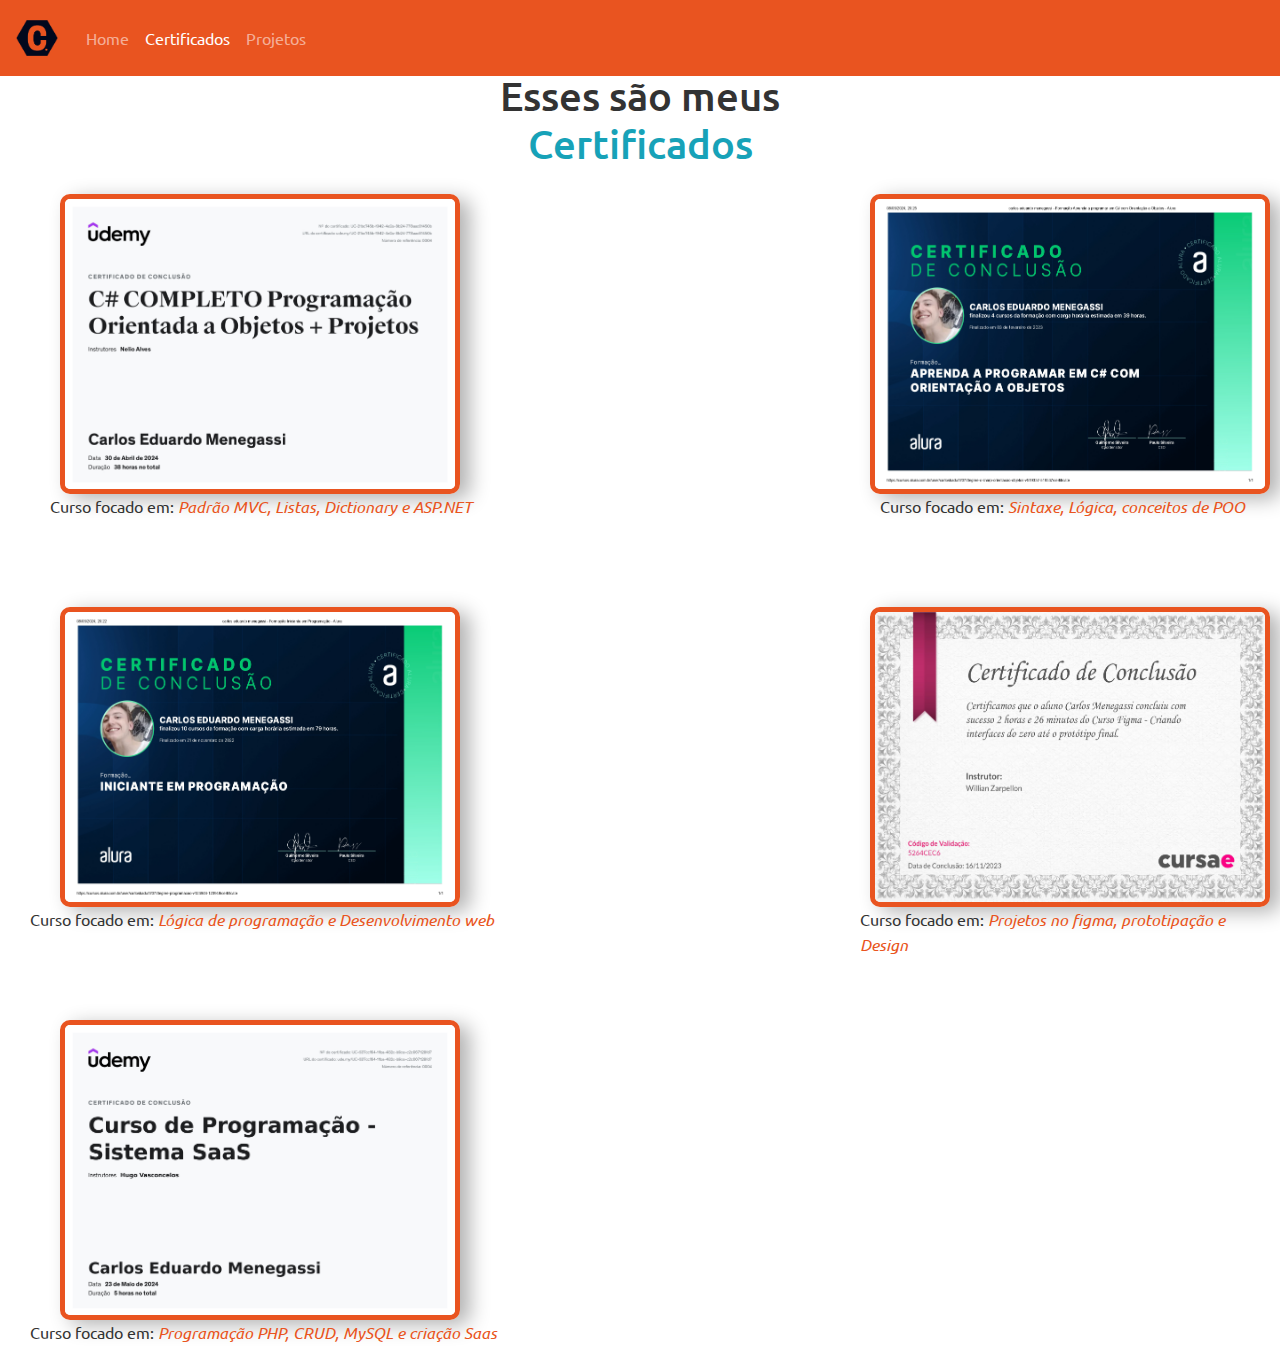
<file: Certificados.html>
<!DOCTYPE html>
<html lang="pt-br">
<head>
    <meta charset="UTF-8">
    <meta name="viewport" content="width=device-width, initial-scale=1.0">
    <link href="Style/bootstrap.css" rel="stylesheet">
    <link href="Style/style.css" rel="stylesheet">
    <link rel="icon" href="Img/MyIcon.png">

    <title>Portfólio</title>
</head>
<body>
<header>
<nav class="navbar navbar-expand-lg bg-primary" data-bs-theme="dark">
    <div class="container-fluid">
        <a class="navbar-brand" href="index.html">
            <img src="Img/MyiconMain.png" alt="Logo" width="50" height="50">
        </a>
        <button class="navbar-toggler" type="button" data-bs-toggle="collapse" data-bs-target="#navbarColor01" aria-controls="navbarColor01" aria-expanded="false" aria-label="Toggle navigation">
            <span class="navbar-toggler-icon"></span>
        </button>
            <div class="collapse navbar-collapse" id="navbarColor01">
                <ul class="navbar-nav me-auto">
                    <li class="nav-item">
                    <a class="nav-link " href="index.html">Home</a>
                    </li>
                    <li class="nav-item">
                    <a class="nav-link active" href="Certificados.html">Certificados<span class="visually-hidden">(current)</span></a>
                    </li>
                    <li class="nav-item">
                    <a class="nav-link" href="Projetos.html">Projetos</a>
                    </li>
                </ul>
            </div>
        </div>
</nav>
<br><br><br>
<h1 style="text-align: center;">Esses são meus <p class="text-info">Certificados</p></h1>
</header>

<table border="0" width="100%"cellpadding="10">
<tr>
    

<td width="50%" valign="top">
    <a href="https://udemy-certificate.s3.amazonaws.com/pdf/UC-21bc745b-1942-4e2a-8b24-778aac81450b.pdf">
        <img id="esq" class="imgDetails" src="Img/csUdemy.png" alt="certificado" width="400" height="300">     
    </a>
    <p class="Esq" class="itemlist">Curso focado em: <em>Padrão MVC, Listas, Dictionary e ASP.NET</em></p>
    <br><br><br>
    <a href="https://cursos.alura.com.br/degree/certificate/9668cee1-1142-4e71-86b6-0f1a238a4240">
        <img id="esq" class="imgDetails" src="Img/InicioAlura.png" alt="certificado" width="400" height="300">     
    </a>
    <p class="Esq" style="margin-left: 20px" class="itemlist">Curso focado em: <em>Lógica de programação e Desenvolvimento web</em></p>
    <br><br><br>
    <a href="https://udemy-certificate.s3.amazonaws.com/pdf/UC-637ccf64-11ba-482c-b9ce-c2c067128fd7.pdf">
        <img id="esq" class="imgDetails" src="Img/PhpUdemy.jpg" alt="certificado" width="400" height="300">     
    </a>
    <p class="Esq" style="margin-left: 20px" class="itemlist">Curso focado em: <em>Programação PHP, CRUD, MySQL e criação Saas</em></p>
</td>

<td  width="50%" valign="top">
    <a href="https://cursos.alura.com.br/degree/certificate/64cb4dbc-05e1-46a0-acbb-ca5a5de3da32">
        <img id="dir" class="imgDetails" src="Img/csAlura.png" alt="certificado" width="400" height="300">
    </a>
    <p class="Dir" style="margin-left: 290px;" class="itemlist">Curso focado em: <em>Sintaxe, Lógica, conceitos de POO</em></p>
    <br><br><br>
    <a href="https://www.cursae.com.br/play-course/figma-criando-interfaces-do-zero-ate-o-prototipo-final/introducao-ao-figma">
        <img id="dir" class="imgDetails" src="Img/Figma.png" alt="certificado" width="400" height="300">
    </a>
    <p class="Dir" class="itemlist">Curso focado em: <em>Projetos no figma, prototipação e Design</em></p>

</td>

</tr>
</table>
</body>
</html>
</file>
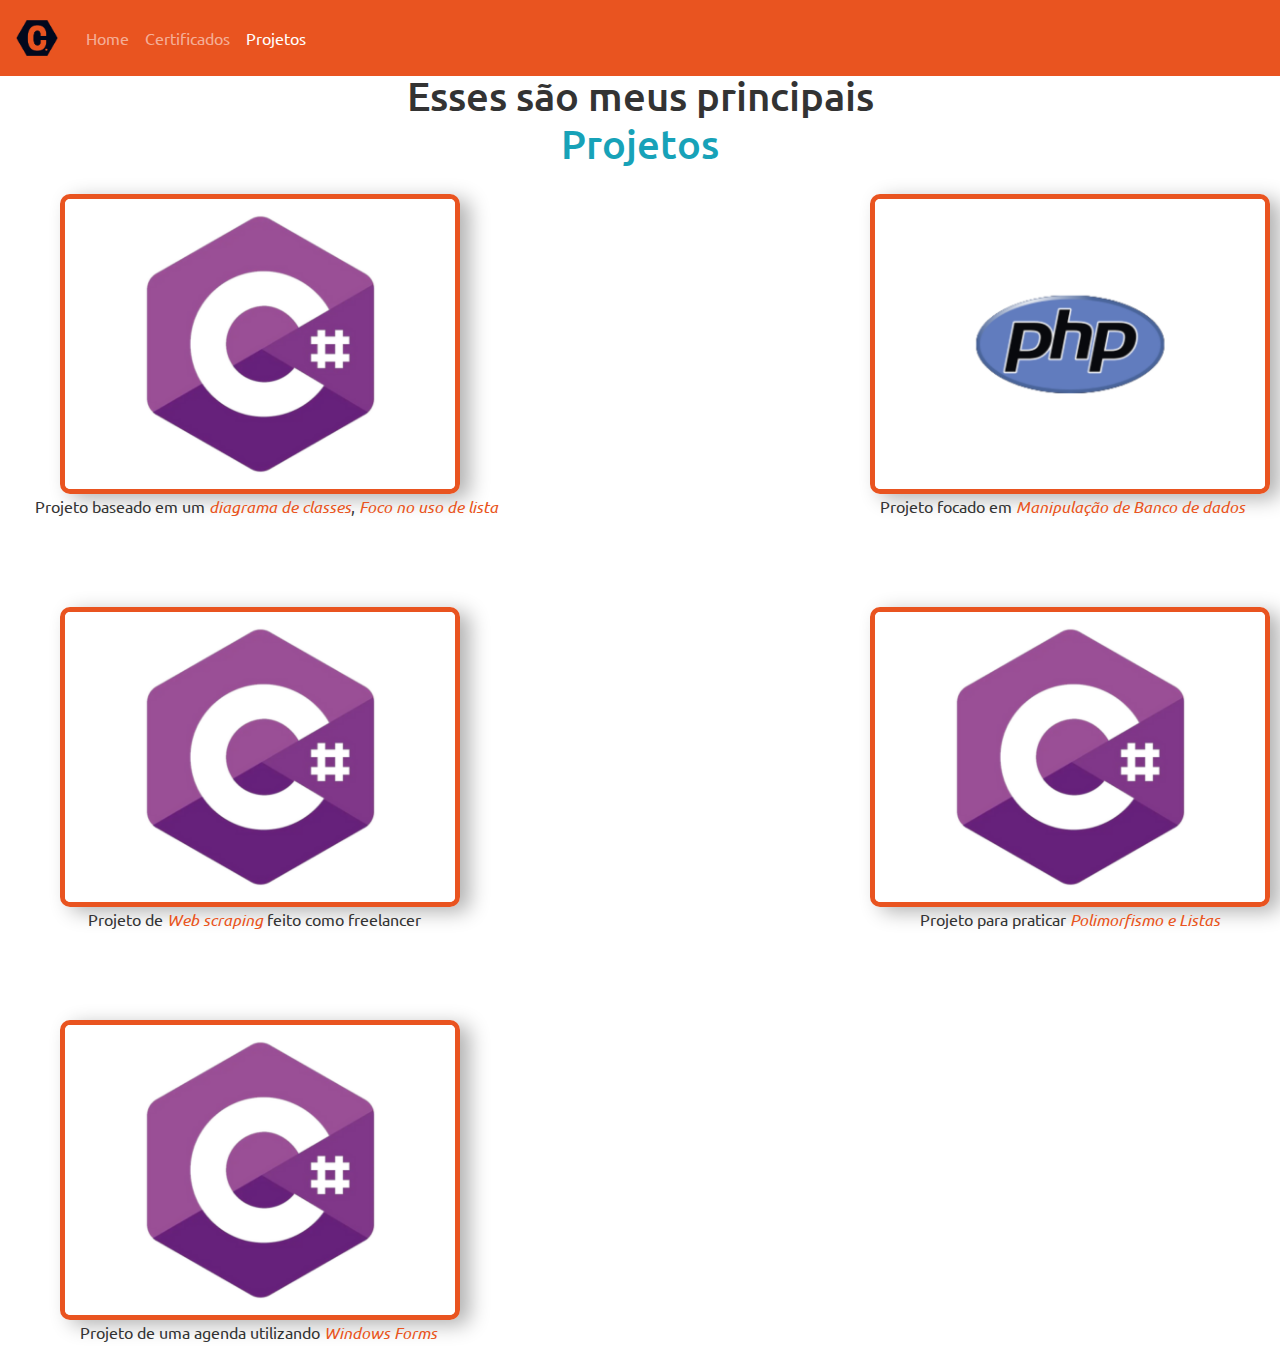
<file: Projetos.html>
<!DOCTYPE html>
<html lang="pt-br">
<head>
    <meta charset="UTF-8">
    <meta name="viewport" content="width=device-width, initial-scale=1.0">
    <link href="Style/bootstrap.css" rel="stylesheet">
    <link href="Style/style.css" rel="stylesheet">
    <link rel="icon" href="Img/MyIcon.png">

    <title>Portfólio</title>
</head>
<body>
<header>
<nav class="navbar navbar-expand-lg bg-primary" data-bs-theme="dark">
    <div class="container-fluid">
        <a class="navbar-brand" href="index.html">
            <img src="Img/MyiconMain.png" alt="Logo" width="50" height="50">
        </a>
        <button class="navbar-toggler" type="button" data-bs-toggle="collapse" data-bs-target="#navbarColor01" aria-controls="navbarColor01" aria-expanded="false" aria-label="Toggle navigation">
            <span class="navbar-toggler-icon"></span>
        </button>
            <div class="collapse navbar-collapse" id="navbarColor01">
                <ul class="navbar-nav me-auto">
                    <li class="nav-item">
                    <a class="nav-link " href="index.html">Home</a>
                    </li>
                    <li class="nav-item">
                    <a class="nav-link" href="Certificados.html">Certificados</a>
                    </li>
                    <li class="nav-item">
                    <a class="nav-link active" href="Projetos.html">Projetos<span class="visually-hidden">(current)</span></a>
                    </li>
                </ul>
            </div>
        </div>
</nav>
<br><br><br>
<h1 style="text-align: center;">Esses são meus principais <p class="text-info">Projetos</p></h1>
</header>
</header>

<table border="0" width="100%"cellpadding="10">
    <tr>

    <td width="50%" valign="top">
        <a href="https://github.com/CarlosEM007/DadosFuncion-rios">
            <img id="esq" class="imgDetails" src="Img/CsSymbol.png" alt="CsProject" width="400" height="300">     
        </a>
        <p class="Esq" class="itemlist" style="margin-left: 25px;">Projeto baseado em um <em>diagrama de classes</em>, <em>Foco no uso de lista</em></p>
        <br><br><br>
        <a href="https://github.com/CarlosEM007/WebScraping-C-">
            <img id="esq" class="imgDetails" src="Img/CsSymbol.png" alt="CsProject" width="400" height="300">     
        </a>
        <p class="Esq" style="margin-left: 78px" class="itemlist">Projeto de <em>Web scraping</em> feito como freelancer</p>
        <br><br><br>
        <a href="https://github.com/CarlosEM007/AgendaForms">
            <img id="esq" class="imgDetails" src="Img/CsSymbol.png" alt="CsProject" width="400" height="300">     
        </a>
        <p class="Esq" style="margin-left: 70px" class="itemlist">Projeto de uma agenda utilizando <em>Windows Forms</em></p>
    </td>
    
    <td  width="50%" valign="top">
        <a href="https://github.com/CarlosEM007/LoginPHP">
            <img id="dir" class="imgDetails" src="Img/PHPSymbol.png" alt="PHPProject" width="400" height="300">
        </a>
        <p class="Dir" style="margin-left: 290px;" class="itemlist">Projeto focado em <em>Manipulação de Banco de dados</em></p>
        <br><br><br>
        <a href="https://github.com/CarlosEM007/ProductControl">
            <img id="dir" class="imgDetails" src="Img/CsSymbol.png" alt="CsProject" width="400" height="300">
        </a>
        <p class="Dir" style="margin-left: 330px;" class="itemlist">Projeto para praticar <em>Polimorfismo e Listas</em></p>
        <br><br><br>
    </td>
    
    </tr>
    </table>
</body>
</html>
</file>
<file: Style/style.css>
@keyframes borderanimation {
	0%   {border-color: #DD761C;}
	20%  {border-color: #FEB941;}
	40%  {border-color: #FDE49E;}
	60% {border-color: #6DC5D1;}
	80%  {border-color: #FDE49E;}
	100%  {border-color: #FEB941;}
  }

.imgDetails {
	border: 5px #e95420 solid;
	animation: borderanimation 5s infinite;
	border-radius: 10px;
	transition: transform 0.5s ease, box-shadow 0.5s ease;
      box-shadow: +10px +5px 20px rgba(0, 0, 0, 0.3);
}

.imgDetails:hover {
	transform: scale(1.1); /* Ao passar o mouse, aumenta o tamanho em 20% */
    box-shadow: +20px +10px 20px rgba(0, 0, 0, 0.5);
}


.imgDetails, #esq {
	margin-left: 50px;
}

.imgDetails, #dir {
	margin-left: 280px;
}

p em  {
	color: #e95420;
}

.itemlist, .Esq {
	margin-left: 40px
}

.itemlist, .Dir {
	margin-left: 270px;
}
</file>
